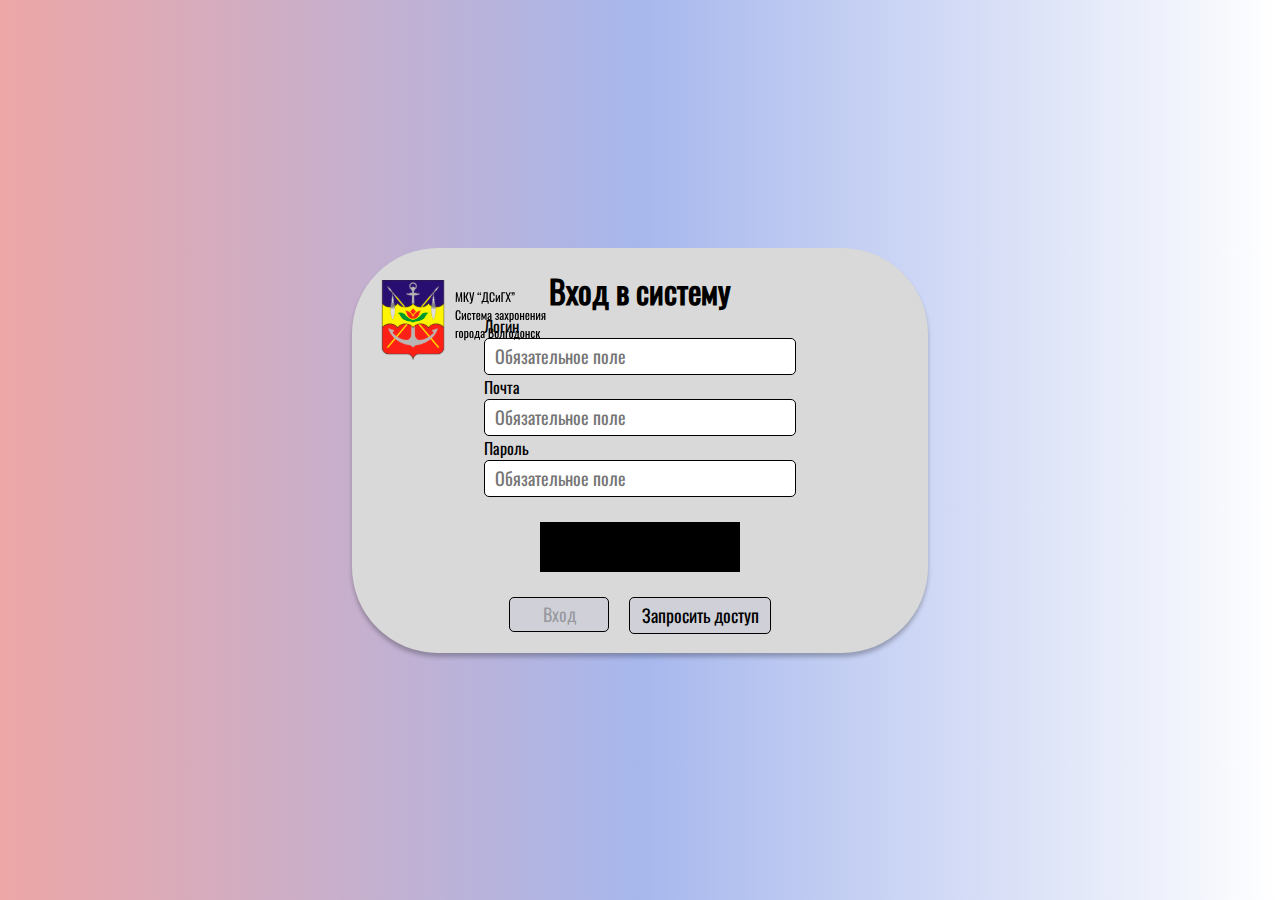
<file: index.html>
<!DOCTYPE html>
<html lang="en">

<head>
  <meta charset="UTF-8">
  <meta name="viewport" content="width=device-width, initial-scale=1.0">
  <link rel="stylesheet" href="./main.css">
  <script src="./js/authForm.js" defer></script>
  <title>Auth</title>
</head>

<body>
  <header class="main">
    <div class="continer">
      <div class="contentAuth">
        <div class="containerAuth">
          <div class="continerLogo">
            <img src="./image/logo.svg" alt="logo">
          </div>
          <form id="AuthForm">
            <div class="contentAuthText">
              <div class="AuthText">
                <h1>Вход в систему</h1>
                <label class="lbAuth">
                  Логин
                  <input type="login" class="loginAuth" id="loginAuth" placeholder="Обязательное поле" required>
                </label>
                <label for="lbAuth">
                  Почта
                  <input type="email" class="emailAuth" id="emailAuth" placeholder="Обязательное поле" required>
                </label>
                <label class="lbAuth">
                  Пароль
                  <input type="password" class="passwordAuth" id="passwordAuth" placeholder="Обязательное поле"
                    required>
                </label>
              </div>
            </div>
          </form>
          <div class="Capcha">
          </div>
          <div class="ContentAuthButton">
            <button translate="no" id="submitButton" type="submit">Вход</button>
            <a translate="no" href="https://t.me/Deftm_Bot" class="ContentAuthButtonX">Запросить доступ</a>
          </div>
        </div>
      </div>
    </div>
  </header>
</body>

</html>
</file>
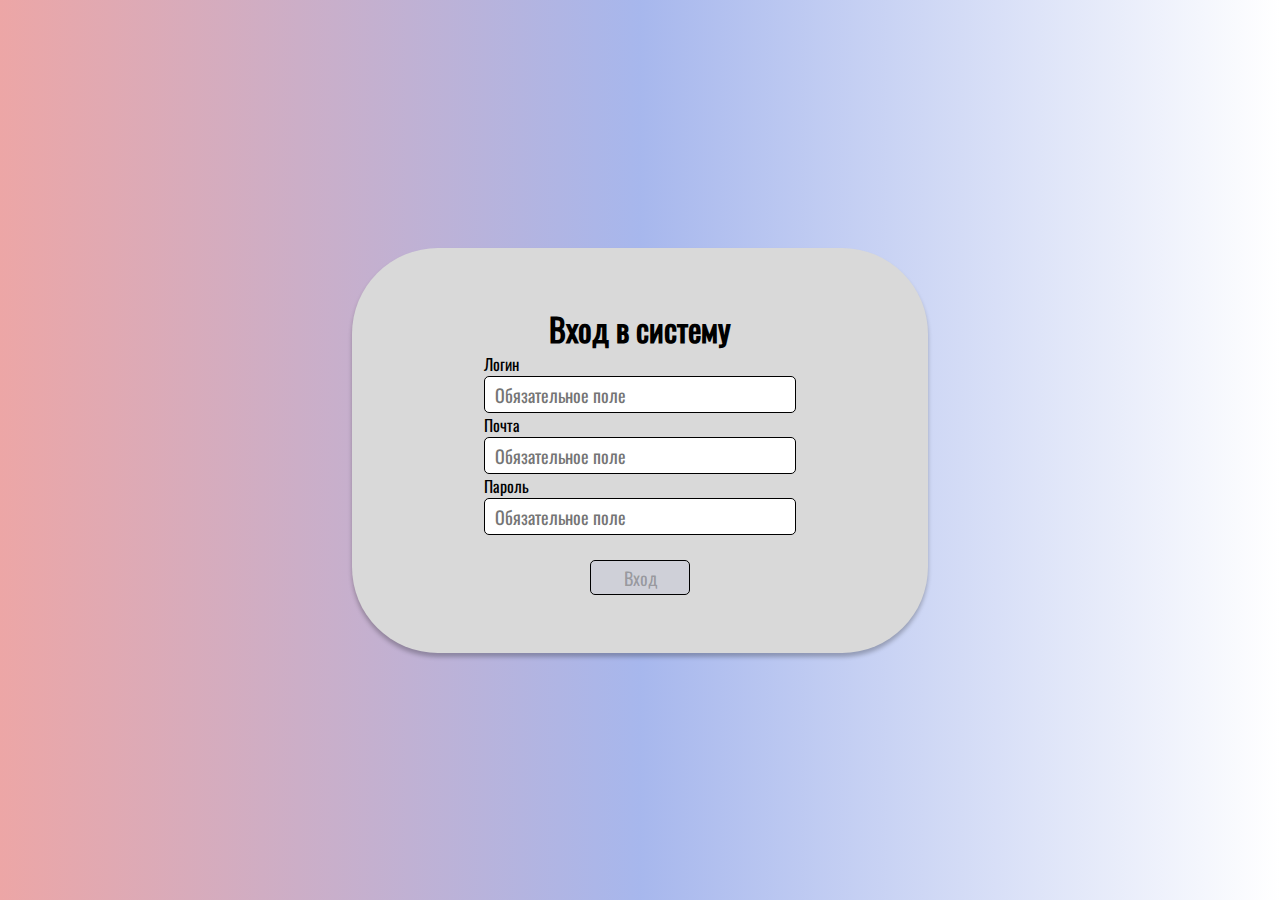
<file: public/index.html>
<!DOCTYPE html>
<html lang="en">

<head>
  <meta charset="UTF-8">
  <meta name="viewport" content="width=device-width, initial-scale=1.0">
  <link rel="stylesheet" href="/public/main.css">
  <script src="/public/js/authForm.js?v=1.0.5" defer></script>
  <title>Auth</title>
</head>

<body>
  <header class="main">
    <div class="continer">
      <div class="contentAuth">
        <div class="containerAuth">
          <form id="AuthForm">
            <div class="contentAuthText">
              <div class="AuthText">
                <h1>Вход в систему</h1>
                <label class="lbAuth">
                  Логин
                  <input type="login" class="loginAuth" id="loginAuth" placeholder="Обязательное поле" required>
                </label>
                <label class="lbAuth">
                  Почта
                  <input type="email" class="emailAuth" id="emailAuth" placeholder="Обязательное поле" required>
                </label>
                <label class="lbAuth">
                  Пароль
                  <input type="password" class="passwordAuth" id="passwordAuth" placeholder="Обязательное поле"
                    required>
                </label>
              </div>
            </div>
          </form>
          <div class="ContentAuthButton">
            <button translate="no" id="submitButton" type="submit">Вход</button>
          </div>
        </div>
      </div>
    </div>
  </header>
</body>

</html>
</file>
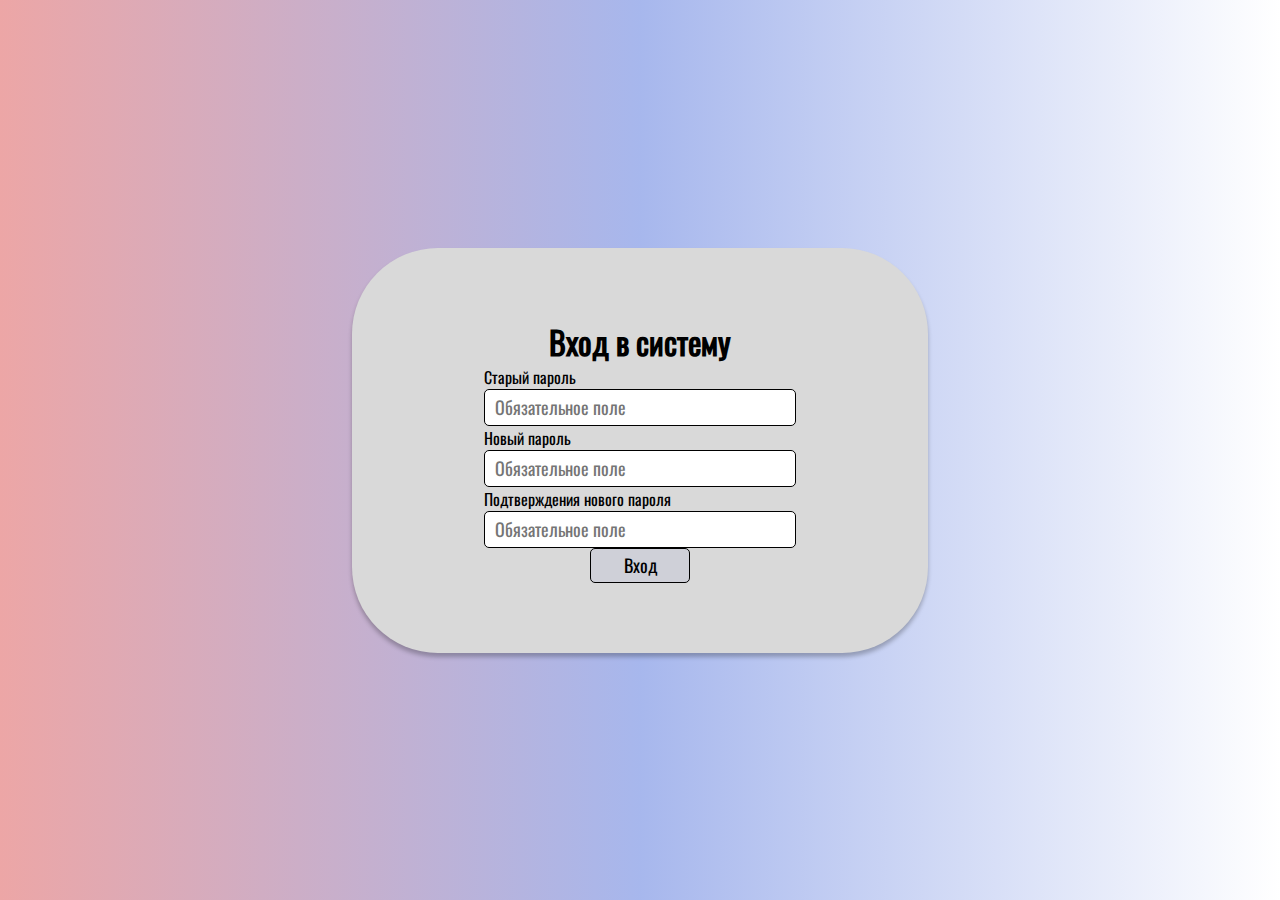
<file: public/ChangePassword.html>
<!DOCTYPE html>
<html lang="en">

<head>
    <meta charset="UTF-8">
    <meta name="viewport" content="width=device-width, initial-scale=1.0">
    <link rel="stylesheet" href="/public/main.css">
    <script src="/public/js/ChangePassword.js?v=1.0.5" defer></script>
    <title>Auth</title>
</head>

<body>
    <header class="main">
        <div class="continer">
            <div class="contentAuth">
                <div class="containerAuth">
                    <form id="AuthForm">
                        <div class="contentAuthText">
                            <div class="AuthText">
                                <h1>Вход в систему</h1>
                                <label class="lbAuth">
                                    Старый пароль
                                    <input type="password" class="loginAuth" id="oldPassword"
                                        placeholder="Обязательное поле" required>
                                </label>
                                <label class="lbAuth">
                                    Новый пароль
                                    <input type="password" class="emailAuth" id="newPassword"
                                        placeholder="Обязательное поле" required>
                                </label>
                                <label class="lbAuth">
                                    Подтверждения нового пароля
                                    <input type="password" class="passwordAuth" id="confimPassword"
                                        placeholder="Обязательное поле" required>
                                </label>
                            </div>
                        </div>
                        <div class="ContentAuthButton">
                            <button translate="no" id="ChangeButton" type="submit">Вход</button>
                        </div>
                    </form>

                </div>
            </div>
        </div>
    </header>
</body>

</html>
</file>
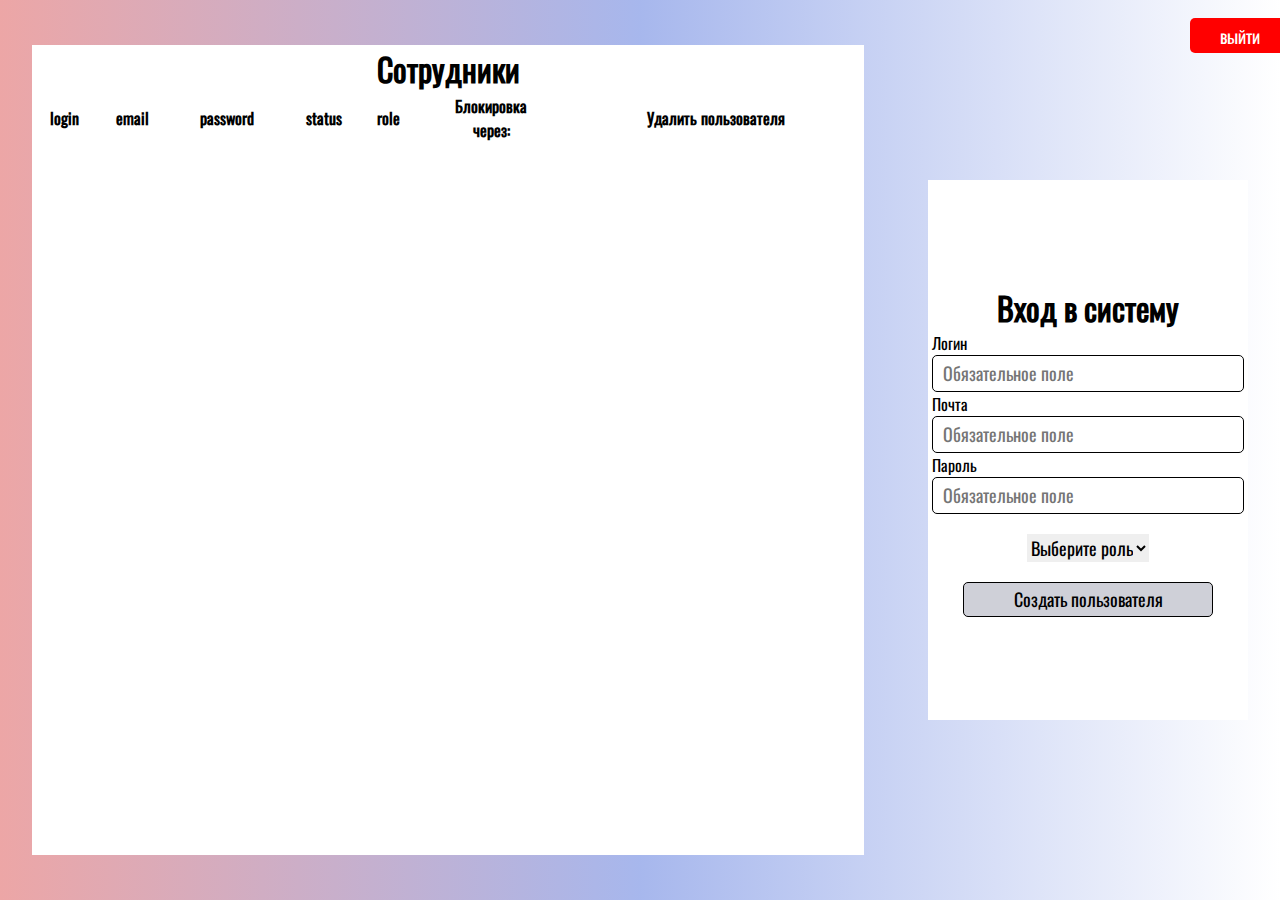
<file: public/CreateUser.html>
<!DOCTYPE html>
<html lang="en">

<head>
    <meta charset="UTF-8">
    <meta name="viewport" content="width=device-width, initial-scale=1.0">
    <link rel="stylesheet" href="/public/main.css?v=1.0.1">
    <script src="/public/js/GetUser.js?v=1.0.2" defer></script>
    <script src="/public/js/CreateUser.js?v=1.0.5" defer></script>
    <title>Authh</title>
</head>

<body>
<header class="main">
    <a href="/"> <button class="LeaveButton" id="LeaveButton">выйти</button></a>
    <dlocation.reload() class="continerTable">
        <div class="continerTableUser">
            <div class="TextUser">
                <h1 class="titleUser">Сотрудники</h1>
                <table>
                    <thead>
                    <tr>
                        <th>login</th>
                        <th>email</th>
                        <th>password</th>
                        <th>status</th>
                        <th>role</th>
                        <th>Блокировка <br>
                            через:</th>
                        <th>Удалить пользователя</th>
                    </tr>
                    </thead>
                    <tbody id="userTableBody">
                    </tbody>
                </table>
            </div>
        </div>
        <div class="continerTableButton">
            <form id="CreateUser">
            <div class="AuthText">
                <h1>Вход в систему</h1>
                <label class="lbAuth">
                    Логин
                    <input type="login" class="loginAuth" id="loginAuth" placeholder="Обязательное поле" required>
                </label>
                <label class="lbAuth">
                    Почта
                    <input type="email" class="emailAuth" id="emailAuth" placeholder="Обязательное поле" required>
                </label>
                <label class="lbAuth">
                    Пароль
                    <input type="password" class="passwordAuth" id="passwordAuth" placeholder="Обязательное поле"
                           required>
                </label>
                <div class="SelectInput">
                    <label for="Role">
                        <select name="Role" id="Role">
                        <option value="">Выберите роль</option>
                        <option value="Администратор">Администратор</option>
                        <option value="Сотрудник">Пользователь</option>
                    </select>
                    </label>
                </div>

                <div class="ButtonFormUser">
                    <button class="CreateButton" id="CreateButtonUsers" type="submit">Создать пользователя</button>
                </div>
            </div>
            </form>
        </div>
        </div>
    </div>
</header>
</body>

</html>
</file>
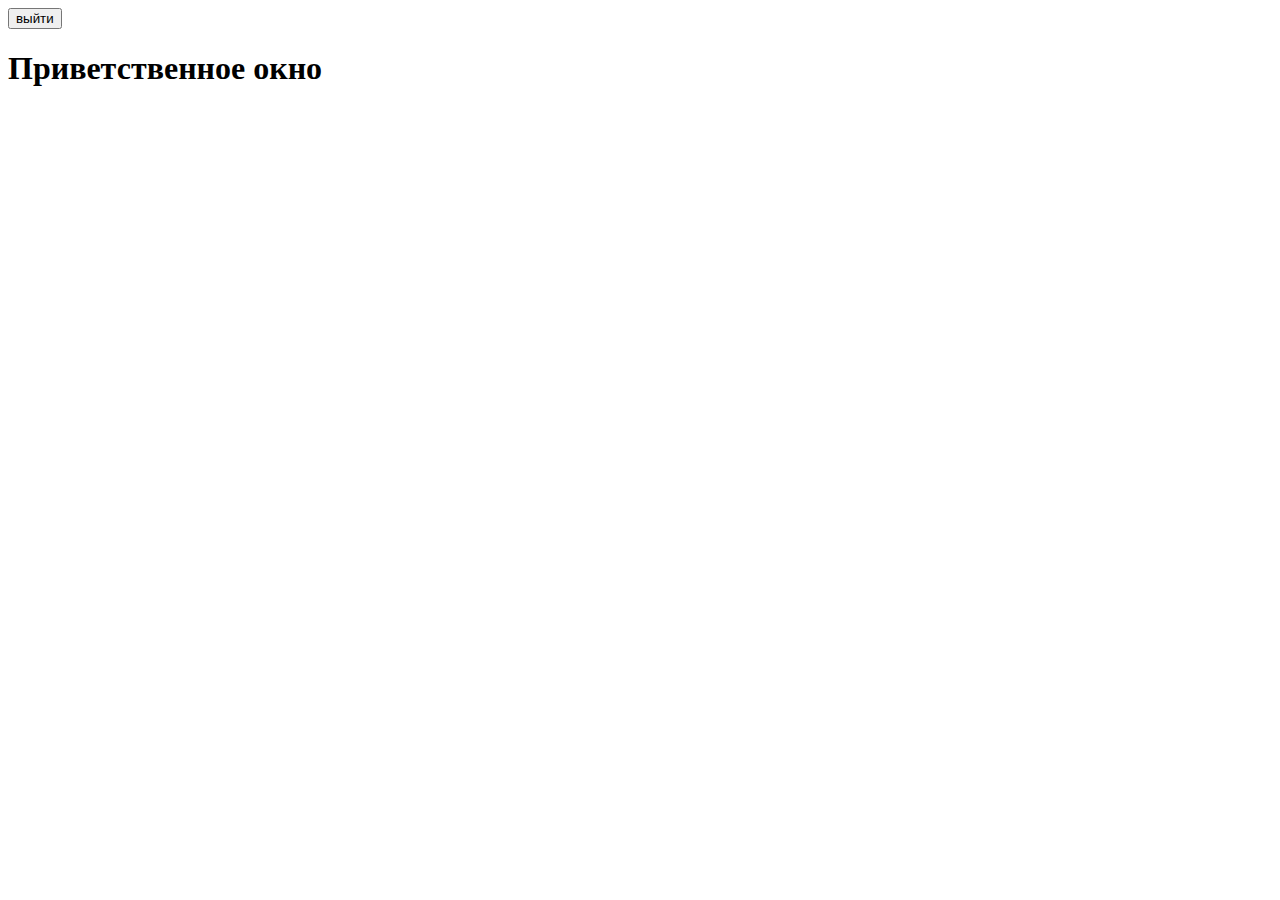
<file: public/userForm.html>
<!DOCTYPE html>
<html lang="en">
<head>
    <meta charset="UTF-8">
    <title>Title</title>
    <script src="/public/js/GetUserForm.js?v=1.0.2" defer></script>
</head>
<body>
<a href="/"> <button class="LeaveButton" id="LeaveButton">выйти</button></a>
<h1>Приветственное окно</h1>
<div id="user">

</div>

</body>
</html>
</file>
<file: main.css>
* {
	padding: 0;
	margin: 0;
	border: 0;
	font-family: "Owarld";
}

@font-face {
	font-family: 'Owarld';
	src: url('./fonts/static/Oswald-Regular.ttf');
	font-weight: 400;
	font-style: normal;
}

button {
	width: 100px;
	height: 35px;
	background-color: #CFD0D8;
	border: 1px black solid;
	border-radius: 5px;
	font-size: 18px;
	font-family: "Owarld";
}

button:hover {
	background-color: rgb(255, 255, 255);
}

input {
	width: 300px;
	height: 35px;
	border-radius: 5px;
	font-size: 18px;
	border: 1px black solid;
	font-family: "Owarld";
	padding-left: 10px;
}

input:-webkit-autofill {
	box-shadow: 0 0 0px 1000px #FFFFFF inset;
}

a {
	cursor: default;
	font-size: 18px;
	text-decoration: none;
	color: black;
}

a:hover {
	background-color: rgb(255, 255, 255);
}


.main {
	width: 100%;
	height: 100vh;
	background: rgb(202, 0, 0);
	background: linear-gradient(90deg, rgba(202, 0, 0, 0.35057773109243695) 0%, rgba(119, 144, 227, 0.6474964985994398) 50%, rgba(255, 255, 255, 1) 100%);
}

.continer {
	width: 100%;
	height: 100%;
	display: flex;
	justify-content: center;
	align-items: center;
}

.contentAuth {
	width: 45%;
	height: 45%;
	background-color: #D9D9D9;
	border-radius: 86px;
	box-shadow: 0px 4px 4px 0px rgba(0, 0, 0, 0.25);
}

.containerAuth {
	position: relative;
	width: 100%;
	height: 100%;
	display: flex;
	flex-direction: column;
	justify-content: center;
	align-items: center;
	gap: 25px;
}

.continerLogo {
	position: absolute;
	display: flex;
	left: 5%;
	top: 8%;
}

.contentAuthText {
	display: flex;
	justify-content: center;
	align-items: center;
}

.AuthText h1 {
	text-align: center;
}

.AuthText label {
	display: flex;
	flex-direction: column;
}

.Capcha {
	display: flex;
	align-items: center;
	justify-content: center;
	width: 200px;
	height: 50px;
	background-color: black;
}

.ContentAuthButton {
	display: flex;
	justify-content: center;
	gap: 20px;
}

.ContentAuthButtonX {
	display: flex;
	justify-content: center;
	align-items: center;
	background-color: #CFD0D8;
	border: 1px black solid;
	border-radius: 5px;
	width: 140px;
	height: 35px;
}
</file>
<file: public/main.css>
* {
	padding: 0;
	margin: 0;
	border: 0;
	font-family: "Owarld";
}

@font-face {
	font-family: 'Owarld';
	src: url('./fonts/static/Oswald-Regular.ttf');
	font-weight: 400;
	font-style: normal;
}

button {
	width: 100px;
	height: 35px;
	background-color: #CFD0D8;
	border: 1px black solid;
	border-radius: 5px;
	font-size: 18px;
	font-family: "Owarld";
}

button:hover {
	background-color: rgb(255, 255, 255);
}

input {
	width: 300px;
	height: 35px;
	border-radius: 5px;
	font-size: 18px;
	border: 1px black solid;
	font-family: "Owarld";
	padding-left: 10px;
}

input:-webkit-autofill {
	box-shadow: 0 0 0px 1000px #FFFFFF inset;
}

a {
	cursor: default;
	font-size: 18px;
	text-decoration: none;
	color: black;
}

a:hover {
	background-color: rgb(255, 255, 255);
}


.main {
	width: 100%;
	height: 100vh;
	background: rgb(202, 0, 0);
	background: linear-gradient(90deg, rgba(202, 0, 0, 0.35057773109243695) 0%, rgba(119, 144, 227, 0.6474964985994398) 50%, rgba(255, 255, 255, 1) 100%);
}

.continer {
	width: 100%;
	height: 100%;
	display: flex;
	justify-content: center;
	align-items: center;
}

.contentAuth {
	width: 45%;
	height: 45%;
	background-color: #D9D9D9;
	border-radius: 86px;
	box-shadow: 0px 4px 4px 0px rgba(0, 0, 0, 0.25);
}

.containerAuth {
	position: relative;
	width: 100%;
	height: 100%;
	display: flex;
	flex-direction: column;
	justify-content: center;
	align-items: center;
	gap: 25px;
}

.continerLogo {
	position: absolute;
	display: flex;
	left: 5%;
	top: 8%;
}

.contentAuthText {
	display: flex;
	justify-content: center;
	align-items: center;
}

.AuthText h1 {
	text-align: center;
}

.AuthText label {
	display: flex;
	flex-direction: column;
}

.Capcha {
	display: flex;
	align-items: center;
	justify-content: center;
	width: 200px;
	height: 50px;
	background-color: black;
}

.ContentAuthButton {
	display: flex;
	justify-content: center;
	gap: 20px;
}

.ContentAuthButtonX {
	display: flex;
	justify-content: center;
	align-items: center;
	background-color: #CFD0D8;
	border: 1px black solid;
	border-radius: 5px;
	width: 140px;
	height: 35px;
}

/*CreateUser*/

.continerTable {
	display: flex;
	width: 100%;
	height: 100%;
	justify-content: space-around;
	align-items: center;
}

.continerTableUser {
	width: 65%;
	height: 90%;
	background: white;
}
.continerTableButton {
	display: flex;
	width: 25%;
	height: 60%;
	background: white;
	justify-content: center;
	align-items: center;
}

.TextUser {
	display: flex;
	flex-direction: column;
}

.UserData {
	display: flex;
	justify-content: space-around;
}

.titleUser {
	text-align: center;
}

.SelectInput {
	display: flex;
	justify-content: center;
	align-items: end;
	margin-top: 20px;
}

#Role {
	font-size: 18px;
}

.ButtonFormUser {
	display: flex;
	justify-content: center;
	width: 100%;
	height: 40%;
}


.CreateButton {
	width: 250px;
	margin-top: 20px;
}

#DeleteUser {
	color: red;
}

#userTableBody {
	text-align: center;
}

.LeaveButton {
	position: absolute;
	left: 95%;
	top: 2%;
	left: 93%;
	background: red;
	border: red;
	color: white;
}

.LeaveButton:hover {
	background: blue;
	color: white;
}
</file>
